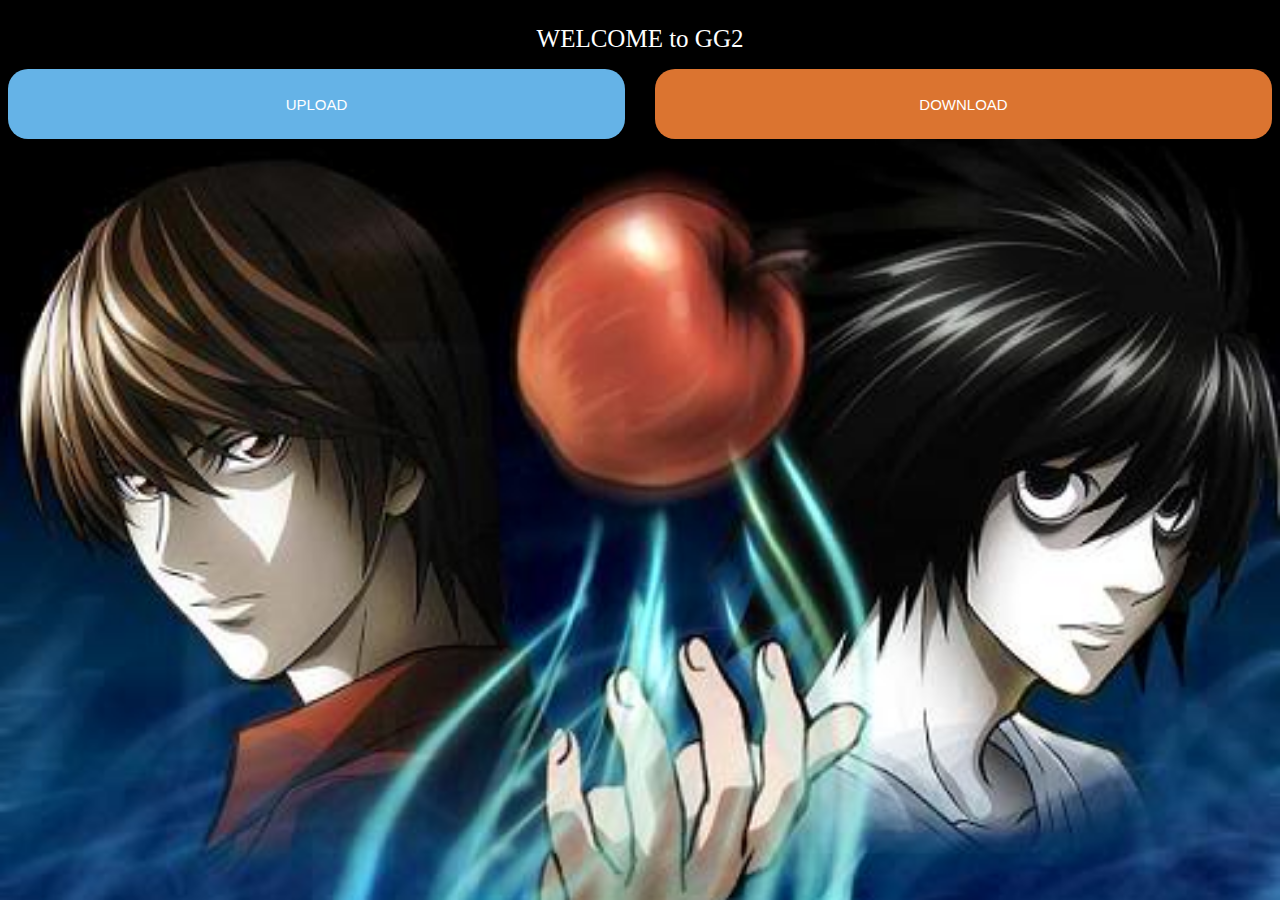
<file: index.html>
<!doctype html>
<html>
    <head>
        <title>growgood2gether</title>
        <link rel="stylesheet" href="index.css">
    </head>

    <body>
       
        <p class="welcome">WELCOME to GG2</p>
 
        <div style="display:flex;
        flex-direction: row;
        align-items:center;
        column-gap:30px;
        ">
      
            <button class="upload" style="flex:1;" onclick="window.location.href='upload.html';">UPLOAD</button>
     

        
            <button class="download" style="flex:1;" onclick="window.location.href='download.html';">DOWNLOAD</button>
       
        </div>
    </body>
</html>
</file>
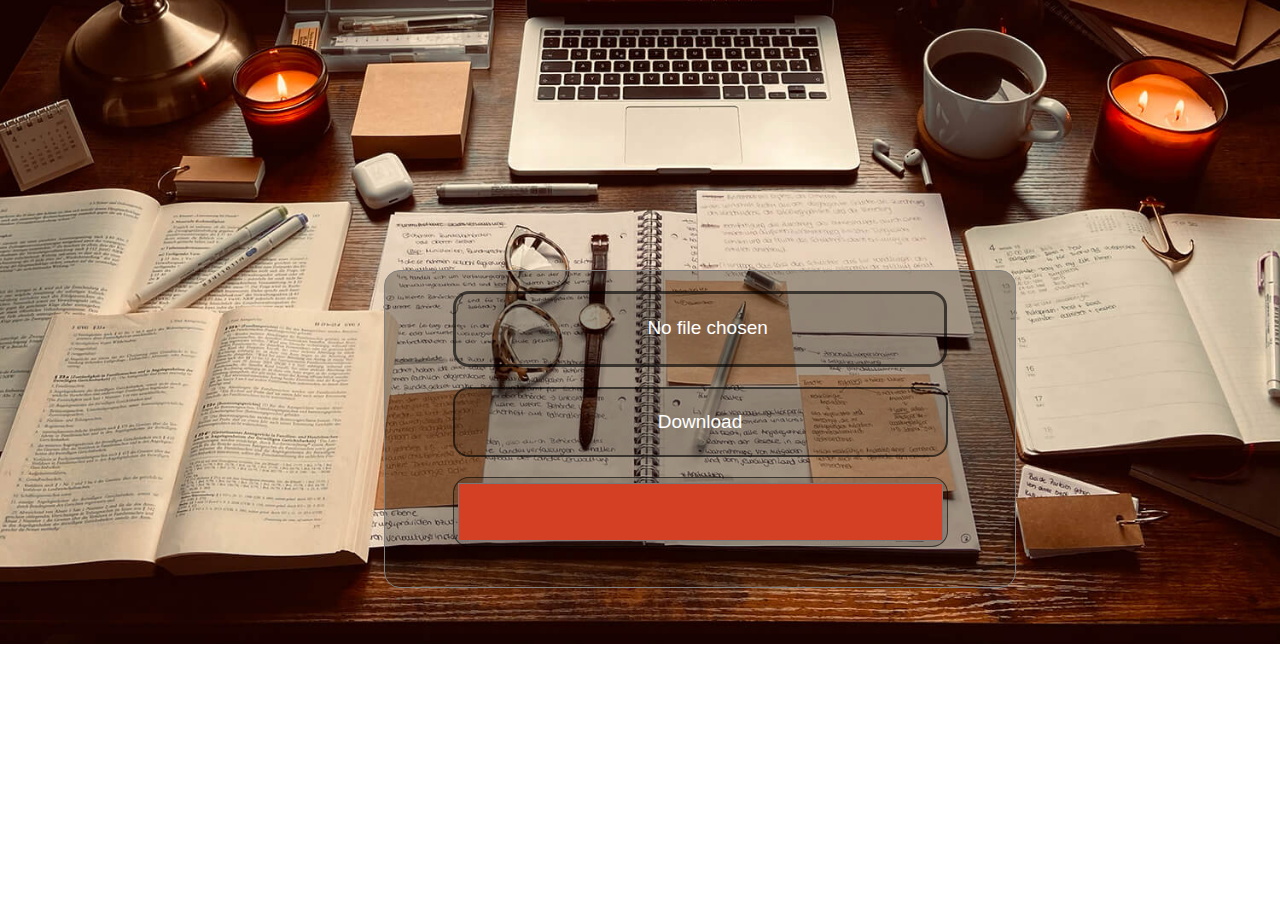
<file: download.html>
<!doctype html>
<html>
    <head>
        <title>LETS GROW TOGETHER</title>
        
        <link rel="stylesheet" href="grow.css">
    </head>

    <body>
        <center>
            <div class="main">
              
                 <form>
                    <input type="file" id="file">
                     <a href="" download>
                    <input type="button" value="Download">
                     </a>

                     <input type="color" id="color" value="#D44023">
                 </form>
            </div>
        </center>
    </body>
</html>
</file>
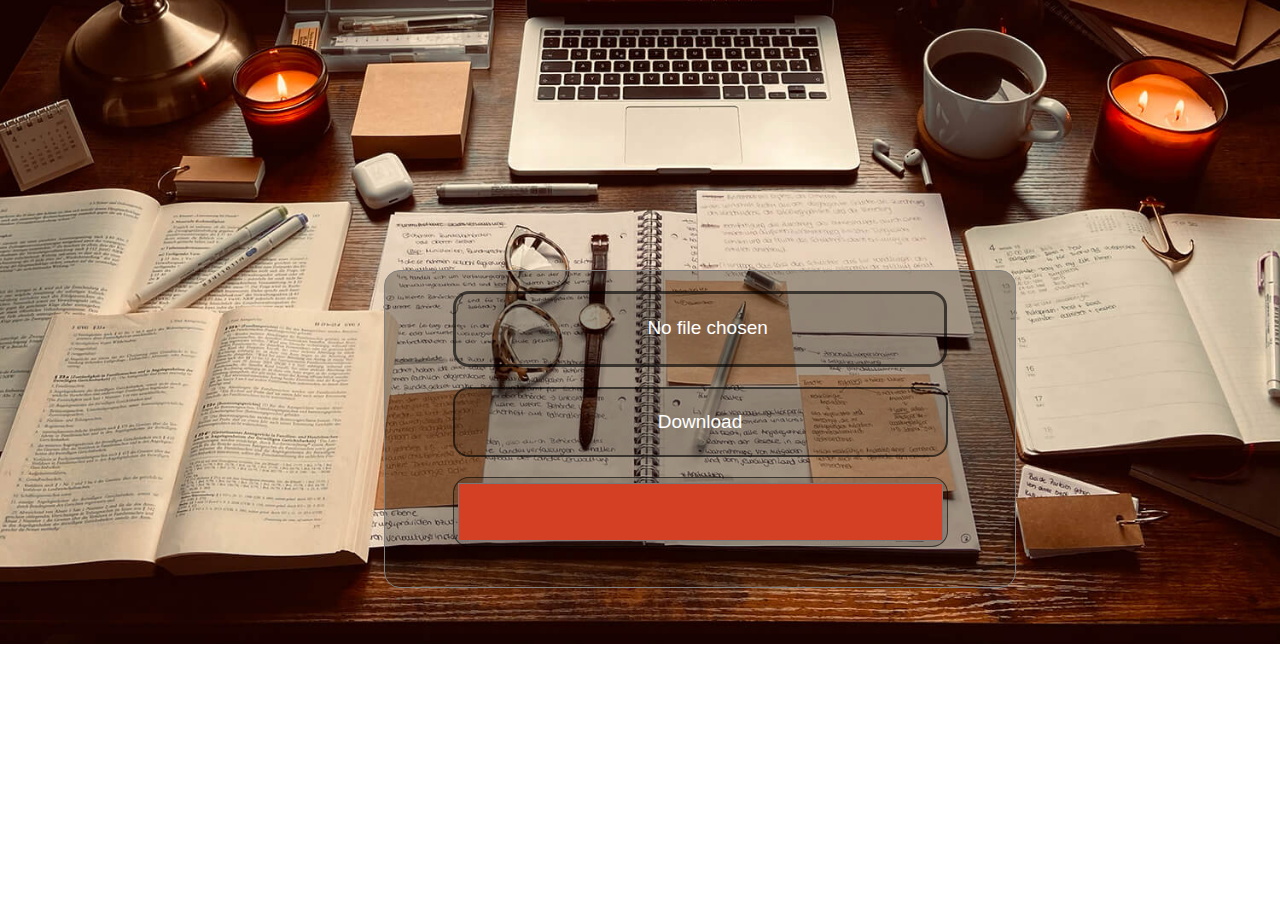
<file: main.html>
<!doctype html>
<html>
    <head>
        <title>LETS GROW TOGETHER</title>
        
        <link rel="stylesheet" href="grow.css">
    </head>

    <body>
        <center>
            <div class="main">
              
                 <form>
                    <input type="file" id="file">
                     <a href="work.rar" download>
                    <input type="button" value="Download">
                     </a>

                     <input type="color" id="color" value="#D44023">
                 </form>
            </div>
        </center>
    </body>
</html>
</file>
<file: index.css>
body{
    background-image: url("index.jpeg");
   background-size:cover;
    
    background-repeat: no-repeat;
 
}


.welcome{
    margin-bottom:16px;
    font-size:25px;
    color:white;
    text-align:center;
}

button{
    background-color:rgba(0,0,0,0.3);
    color:white;
    border-radius:20px;
    width:20px;
    height:70px;
    border:none;
    font-size:15px;
}

.upload{
    background-color:rgb(101, 179, 231);
}

.download{
    background-color:rgb(219, 116, 48);
}
</file>
<file: grow.css>
body{
    background-image: url("background.jpeg");
  background-position: center;
 background-size:cover;
    background-repeat:no-repeat;
   
    
}

.main{
    object-position:center;
    top:30%;
    position:absolute;
    left:30%;
    width:550px;
    padding-top:20px;
    padding-bottom:20px;
    padding-left:40px;
    padding-right:40px;
    border-width:1px;
    border-style:solid;
    border-radius:16px;
    border-color:grey;
    background-color:rgba(0,0,0,0.3);
    color:white;
}


#file::-webkit-file-upload-button{
  visibility:hidden;
}

#file,input[type="button"],#color{
    width:90%;
    height:70px;
    margin-bottom:20px;
    border-style:solid;
    border-color:rgba(0,0,0,0.6);
    
    font-size:19px;
    text-align:center;
    
    border-radius:16px;
    background-color:rgba(0,0,0,0.1);
    color:#fff;

    transition:0.3s all;
}

#file{
    width:76%;
    height:50px;
   padding-top:20px;
   padding-left:70px;
}


#file:hover,input[type="button"]:hover,#color:hover{
     background-color:rgb(183, 132, 231);
     cursor:pointer;
}
</file>
